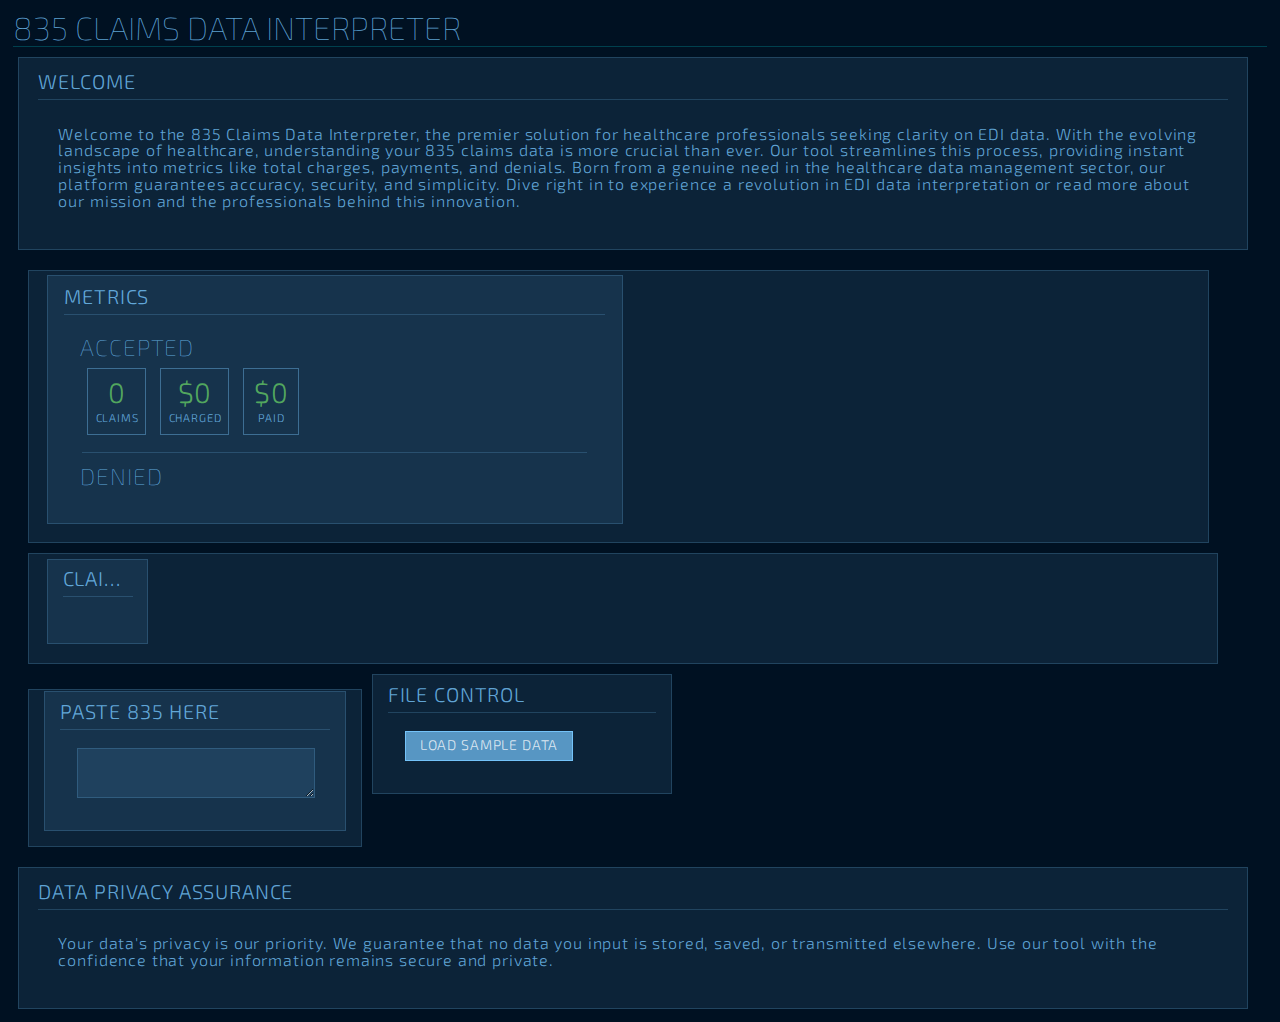
<file: index.html>
<!DOCTYPE html>
<html lang="en">

<head>
  <meta charset="UTF-8">
  <meta http-equiv="X-UA-Compatible" content="IE=edge">
  <meta name="viewport" content="width=device-width, initial-scale=1.0">
  <title>835 Claims Data Interpreter</title>
  <link rel="stylesheet" href="css/style.css">
  <link href="https://fonts.googleapis.com/css2?family=Exo+2:wght@100;300&display=swap" rel="stylesheet">
</head>

<body>

  <header>
    <h1 class="heading">835 Claims Data Interpreter</h1>
  </header>

  <main>
    <section id="home" class="futurepanel">
      <div class="futurepanel__header">
        <h2 class="futurepanel__title">Welcome</h2>
      </div>
      <div class="futurepanel__body">
        <p>Welcome to the 835 Claims Data Interpreter, the premier solution for healthcare professionals seeking clarity
          on EDI data. With the evolving landscape of healthcare, understanding your 835 claims data is more crucial
          than ever. Our tool streamlines this process, providing instant insights into metrics like total charges,
          payments, and denials. Born from a genuine need in the healthcare data management sector, our platform
          guarantees accuracy, security, and simplicity. Dive right in to experience a revolution in EDI data
          interpretation or read more about our mission and the professionals behind this innovation.</p>
      </div>
    </section>


    <div id="app">
      <!-- This is where your cljs/reagent tool will be attached -->
    </div>
    <section class="futurepanel">
      <div class="futurepanel__header">
        <h2 class="futurepanel__title">Data Privacy Assurance</h2>
      </div>
      <div class="futurepanel__body">
        <p>Your data's privacy is our priority. We guarantee that no data you input is stored, saved, or transmitted
          elsewhere. Use our tool with the confidence that your information remains secure and private.</p>
      </div>
    </section>

  </main>

  <!-- <footer>
    <ul>
      <li><a href="#privacy-policy">Privacy Policy</a></li>
      <li><a href="#terms-of-use">Terms of Use</a></li>
    </ul>
  </footer> -->
  <script src="js/compiled/claimr.js" type="text/javascript"></script>
</body>

</html>
</file>
<file: css/style.css>
#app {
    width: 99%;
}
.futurepanel {
    box-sizing: border-box;
    display: inline-block;
    font: normal 300 14px/1.2em 'Exo 2', Arial, sans-serif;
    letter-spacing: 0.06em;
    background-color: rgba(120, 200, 255, .1);
    border: 1px solid rgba(120, 200, 255, .2);
    color: rgba(120, 200, 255, .8);
    padding: 0 1em 1em;
}

.futurepanel .futurepanel__header {
    box-sizing: border-box;
    border-bottom: 1px solid rgba(120, 200, 255, .2);
}
.futurepanel .futurepanel__title {
    box-sizing: border-box;
    font: normal 300 1.429em/1em 'Exo 2', Arial, sans-serif;
    text-transform: uppercase;
    padding: 0.4em 0;
    margin: 0;
    white-space: nowrap;
    overflow: hidden;
    text-overflow: ellipsis;
}
.futurepanel .futurepanel__body {
    box-sizing: border-box;
    padding: 1em;
}
.futurepanel .futurepanel__divider {
    box-sizing: border-box;
    height: 0.6em;
    margin-top: 0.6em;
    border-top: 1px solid rgba(120, 200, 255, .2);
}
.futurepanel .futurepanel__footer {
    box-sizing: border-box;
    height: 2em;
    font-size: 0.8em;
    color: rgba(120, 200, 255, .2);
}
.futureinput {
    font: normal 100 16px/1.2em 'Exo 2', Arial, sans-serif;
    letter-spacing: 0.06em;
    color: rgba(120, 200, 255, .8);
    margin: 0;
    padding: 0;
}
.futureinput label {
    font: normal 100 1em/1.8em 'Exo 2', Arial, sans-serif;
    margin: 0 0 4em 0;
}
.futureinput label.required:after {
    display: relative;
    content: '*';
    padding-left: 0.2em;
    color: rgba(255, 120, 120, .8);
    font: normal 100 1em/1.8em 'Exo 2', Arial, sans-serif;
}
.futureinput input[type="text"] {
    font: normal 100 1em/2.4em 'Exo 2', Arial, sans-serif;
    background-color: rgba(120, 200, 255, .1);
    border: 1px solid rgba(120, 200, 255, .2);
    color: rgba(120, 200, 255, .8);
    height: 2.4em;
    box-sizing: border-box;
    padding: 0 0.8em;
    letter-spacing: 0.06em;
    width: 100%;
}
.futureinput textarea {
    font: normal 100 1em/2.4em monospace, 'Exo 2', Arial, sans-serif;
    background-color: rgba(120, 200, 255, .1);
    border: 1px solid rgba(120, 200, 255, .2);
    color: rgba(210, 230, 244, 0.8);
    line-height: 1.5em;
    box-sizing: border-box;
    padding: 0 0.8em;
    letter-spacing: 0.06em;
    width: 100%;
}

.futureinput input[type="text"]:focus {
    background-color: rgba(120, 200, 255, .2);
    border: 1px solid rgba(120, 200, 255, .3);
    color: rgba(120, 200, 255, .9);
    outline: none;
}
.futureinput input[type="text"]::-webkit-input-placeholder {
    color: rgba(120, 200, 255, .5);
    font: normal 100 1em/2.4em 'Exo 2', Arial, sans-serif;
}
.futureinput input[type="text"]:-moz-placeholder {
    color: rgba(120, 200, 255, .5);
    font: normal 100 1em/2.4em 'Exo 2', Arial, sans-serif;
}
.futureinput input[type="text"][disabled] {
    background-color: rgba(120, 200, 255, .04);
    border: 1px solid rgba(120, 200, 255, .06);
    color: rgba(120, 200, 255, .2);
    cursor: not-allowed;
}
.futureinput input[type="text"][disabled]::-webkit-input-placeholder {
    color: rgba(120, 200, 255, .2);
}
.futureinput input[type="text"][disabled]:-moz-placeholder {
    color: rgba(120, 200, 255, .2);
}
.futureinput .futureinput__help {
    display: block;
    font: normal 100 0.8em/1.2em 'Exo 2', Arial, sans-serif;
    padding: 0.6em 0;
    color: rgba(120, 200, 255, .5);
}
.futureinput .futureinput__error {
    display: block;
    font: normal 100 0.8em/1.2em 'Exo 2', Arial, sans-serif;
    text-transform: uppercase;
    padding: 0.6em 0;
    color: rgba(255, 120, 120, .8);
}
.futurebutton {
    font: normal 300 14px/1.2em 'Exo 2', Arial, sans-serif;
    text-transform: uppercase;
    letter-spacing: 0.06em;
    color: rgba(255, 255, 255, .8);
    margin: 1px;
    padding: 0.4em 1em;
    border: 1px solid rgba(120, 200, 255, .2);
    background-color: rgba(120, 200, 255, .6);
    cursor: pointer;
}
.futurebutton:hover {
    background-color: rgba(120, 200, 255, .4);
    color: rgba(255, 255, 255, .6);
}
.futurebutton[disabled] {
    background-color: rgba(120, 200, 255, .2);
    border: 1px solid rgba(120, 200, 255, .1);
    color: rgba(255, 255, 255, .3);
    cursor: not-allowed;
}
.futurebutton--alert {
    background-color: rgba(120, 0, 0, .9);
    border: 1px solid rgba(255, 120, 120, .4);
    color: rgba(255, 255, 255, .8);
}
.futurebutton--alert:hover {
    background-color: rgba(120, 0, 0, .9);
    color: rgba(255, 255, 255, .8);
}
.futurebutton--alert[disabled] {
    background-color: rgba(120, 0, 0, .2);
    border: 1px solid rgba(255, 120, 120, .2);
    color: rgba(255, 255, 255, .4);
}
.futuremetric {
    font: normal 300 14px/1.2em 'Exo 2', Arial, sans-serif;
    box-sizing: border-box;
    display: inline-block;
    text-transform: uppercase;
    letter-spacing: 0.06em;
    border: 1px solid rgba(120, 200, 255, .4);
    color: rgba(120, 200, 255, .8);
    /* height: 9em; */
    /* width: 9em; */
    min-width: 4em;
    margin: 1%;
    padding: 0.4em;
    text-align: center;
    /* border-radius: 50%; */
}
.futuremetric .futuremetric__value {
    font: normal 300 2em/1.2em 'Exo 2', Arial, sans-serif;
    /* margin-top: 1.0em; */
}
.futuremetric .futuremetric__value--optimal {
    color: rgba(100, 200, 100, .8);
}
.futuremetric .futuremetric__value--optimal:hover {
    color: #64c864;
}
.futuremetric .futuremetric__value--warning {
    color: rgba(255, 200, 0, .8);
}
.futuremetric .futuremetric__value--warning:hover {
    color: #ffc800;
}
.futuremetric .futuremetric__value--alert {
    color: rgba(255, 120, 120, .8);
}
.futuremetric .futuremetric__value--alert:hover {
    color: #ff7878;
}
.futuremetric .futuremetric__label {
    font-size: 0.8em;
}
.futuregrid {
    font: normal 300 14px/1.2em 'Exo 2', Arial, sans-serif;
    box-sizing: border-box;
    display: inline-block;
    text-transform: uppercase;
    letter-spacing: 0.06em;
    border: 1px solid rgba(120, 200, 255, .4);
    color: rgba(120, 200, 255, .8);
    margin: 0;
    padding: 0;
    width: 100%;
}
.futuregrid .futuregrid__cell {
    display: inline-block;
    box-sizing: border-box;
    margin: 0;
    border-right: 1px solid rgba(120, 200, 255, .4);
    border-bottom: 1px solid rgba(120, 200, 255, .4);
    height: 3.6em;
    width: 3.6em;
    text-align: center;
}
.heading {
    font: normal 100 12px/1.2em 'Exo 2', Arial, sans-serif;
    text-transform: uppercase;
    padding: 0;
    margin: 0;
}
h6.heading {
    font-size: 1em;
}
h5.heading {
    font-size: 1.143em;
}
h4.heading {
    font-size: 1.286em;
}
h3.heading {
    font-size: 1.429em;
}
h2.heading {
    font-size: 1.714em;
}
h1.heading {
    font-size: 2em;
    border-bottom: 1px solid rgba(0, 255, 255, .2);
}
body {
    background-color: #012;
}
body * {
    /* width: 24%; */
    margin: 0.4%;
    vertical-align: top;
    color: rgba(120, 200, 255, .8);
}
nav ul li {
    display: inline;
    margin-right: 20px;
}

nav ul li a {
    text-decoration: none;
    color: #fff;
    padding: 5px 10px;
    border-radius: 5px;
    background-color: #555;
    transition: background-color 0.3s;
}

nav ul li a:hover {
    background-color: #777;
}

#app {
    display: flex;
    flex-direction: column; /* Stack vertically */
    align-items: stretch; /* Stretch children to fill width */
}

/* Metrics panel to act like a status bar. */
#metrics-panel {
    display: flex;
    flex-wrap: wrap;
    justify-content: space-between; /* Space out metrics */
}

.futuremetric {
    flex: 1 0 auto; /* Allow metrics to grow but not shrink, with no basis */
}

/* EDI Panel */
#edi-panel {
    order: 2; /* Place it below the claims */
    margin-top: 20px; /* Some spacing between components */
}

/* Claims panel */
#claims-panel {
    order: 1; /* Place it just below the metrics */
    width: 100%; /* Full width */
}

/* Load panel - you might want this below or above, adjust 'order' accordingly. */
#load-panel {
    order: 3; /* Place it at the bottom */
}

/* Limit text width and center */
#app, .futurepanel__body {
    max-width: 1200px; 
    /* margin: 0 auto; */
}

/* Increase primary content font size for readability */
.futurepanel__body {
    font-size: 16px; /* Adjust based on preference */
}

/* Compact metrics section */
#metrics-panel .futuremetric {
    margin: 0.5em; /* Reduce margin */
    padding: 0.5em; /* Reduce padding */
}

/* Visual indication for expandable claims */
.futurebutton {
    background-color: rgba(120, 200, 255, .7); 
    border: 1px solid rgba(120, 200, 255, .9);
}

/* Enhance button prominence */
.futurebutton:hover {
    background-color: rgba(120, 200, 255, .9);
}

/* Make the 'Load Data' button more noticeable */
.futurebutton[data-purpose="load-data"] {
    background-color: rgba(0, 200, 0, .6);
    border-color: rgba(0, 200, 0, .8);
}
.futurebutton[data-purpose="load-data"]:hover {
    background-color: rgba(0, 220, 0, .8);
}
</file>
